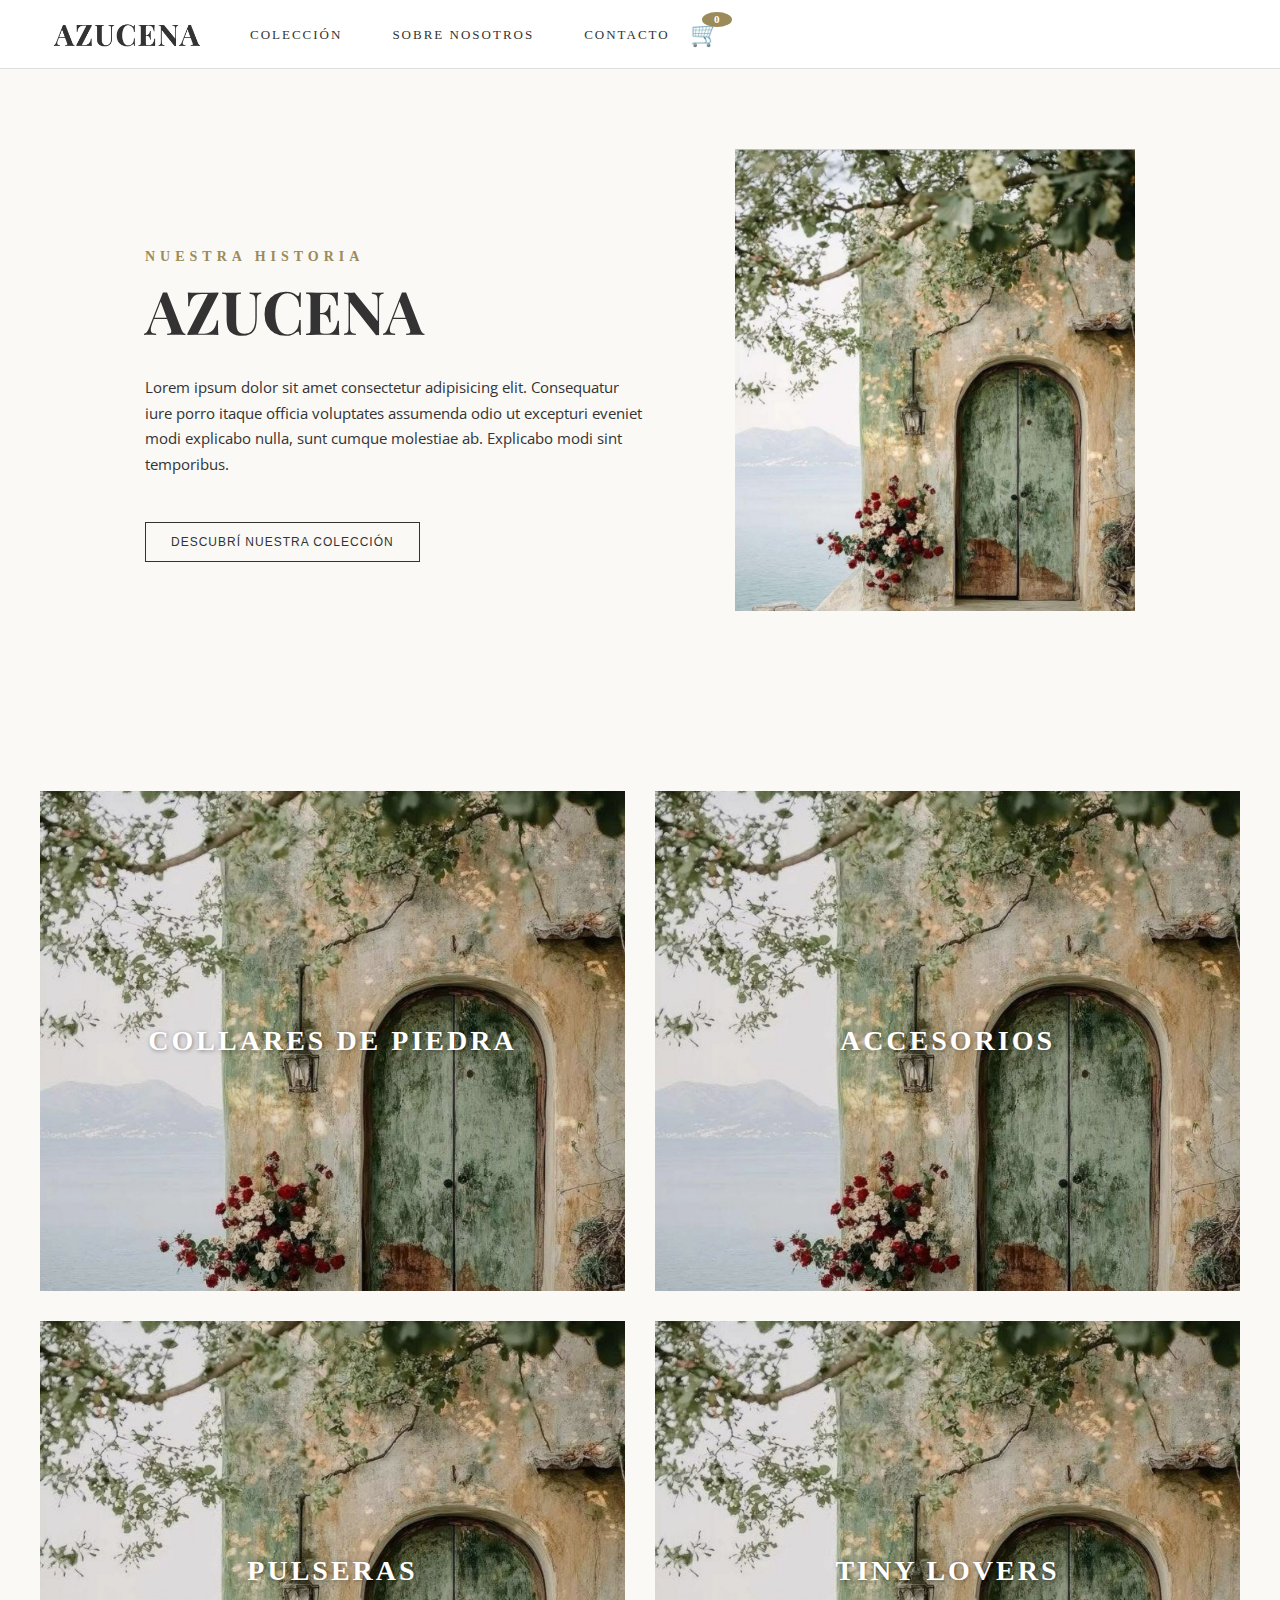
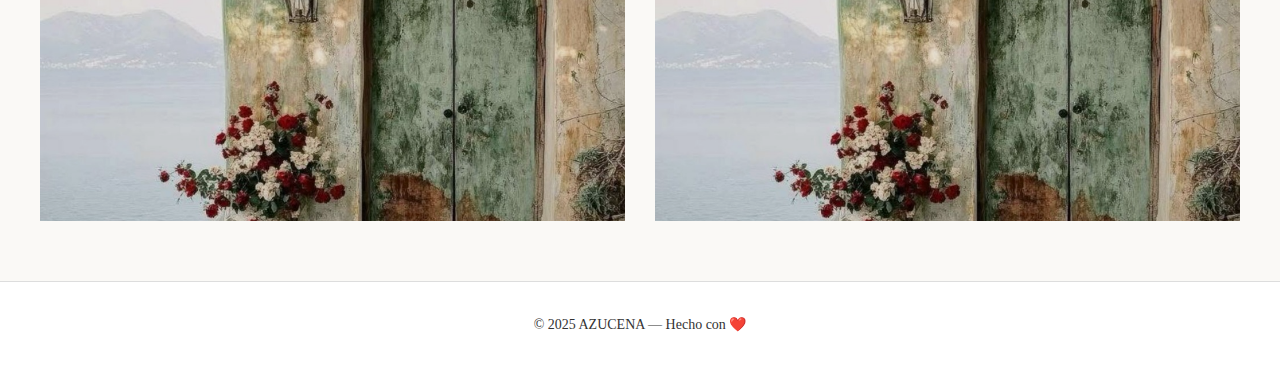
<file: AZUCENA/index.html>
<!DOCTYPE html>
<html lang="es">
<head>
  <meta charset="UTF-8">
  <meta name="viewport" content="width=device-width, initial-scale=1.0">
  <title>AZUCENA</title>
  <link rel="stylesheet" href="./css/style.css">
  <link href="https://fonts.googleapis.com/css2?family=Playfair+Display:wght@400;700&family=Open+Sans:wght@300;400&display=swap" rel="stylesheet">
</head>
<body>
  <header class="header">
    <nav class="navbar">
      <div class="logo">
        <a href="./index.html"><img src="./img/logo.png" alt=""></a>
      </div>
      <ul class="nav-links">
        <li><a href="./coleccion.html">Colección</a></li>
        <li><a href="./sobre.html">Sobre Nosotros</a></li>
        <li><a href="./contacto.html">Contacto</a></li>
      </ul>
      <div class="cart-icon">
        <a href="./carrito.html"> 
            🛒
            <span class="cart-count" id="cartCount">0</span>
        </a>
    </div>
    </nav>
  </header>

  <section class="hero">
    <div class="hero-text">
      <h2>NUESTRA HISTORIA</h2>
      <h1>AZUCENA</h1>
      <p>Lorem ipsum dolor sit amet consectetur adipisicing elit. Consequatur iure porro itaque officia voluptates assumenda odio ut excepturi eveniet modi explicabo nulla, sunt cumque molestiae ab. Explicabo modi sint temporibus.</p>
      <button class="btn" onclick="window.location.href='./coleccion.html'">DESCUBRÍ NUESTRA COLECCIÓN</button>
    </div>
    <div class="hero-image">
      <img src="./img/nos.png.png" alt="Maison Clairon fachada">
    </div>
  </section>

  <div class="grid">
    <div class="item-1">
        <a href="./collarespiedra.html">
            <h3>Collares de piedra</h3>
        </a>
    </div>
    <div class="item-2">
        <a href="./accesorios.html">
            <h3>Accesorios</h3>
        </a>
    </div>
    <div class="item-3">
        <a href="./pulseras.html">
            <h3>Pulseras</h3>
        </a>
    </div>
    <div class="item-4">
        <a href="./tinylovers.html">
            <h3>Tiny Lovers</h3>
        </a>
    </div>
  </div>

  <footer class="footer">
    <p>© 2025 AZUCENA — Hecho con ❤️</p>
  </footer>

  <script src="./js/index.js"></script>
</body>
</html>
</file>
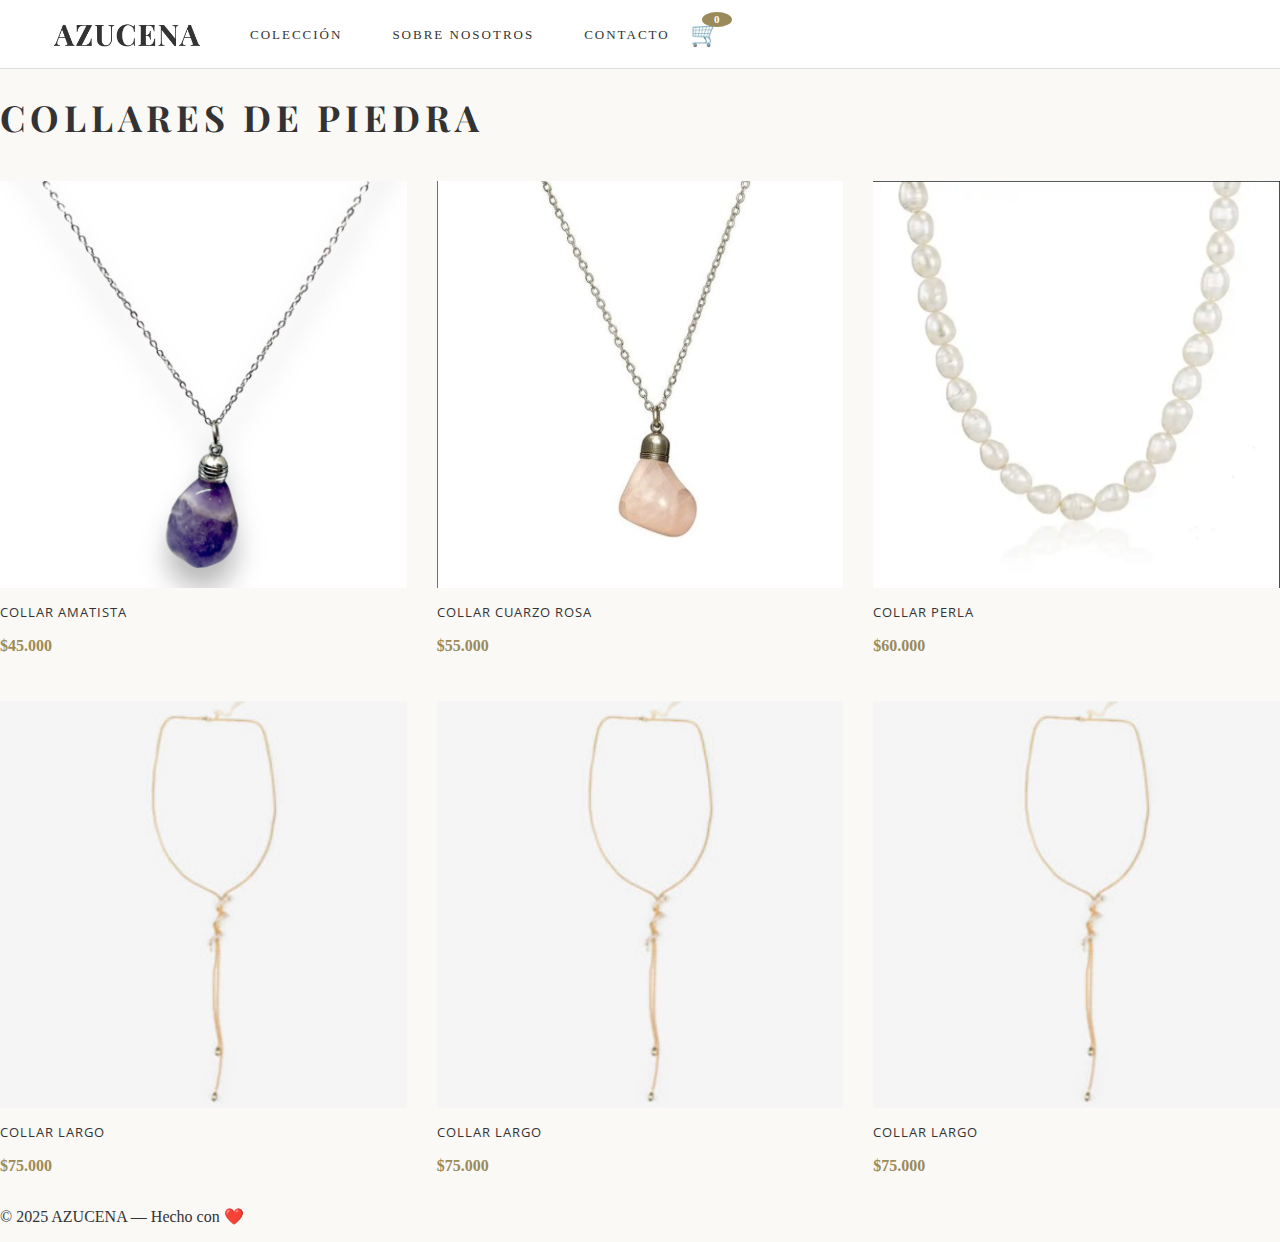
<file: AZUCENA/accesorios.html>
<!DOCTYPE html>
<html lang="es">
<head>
  <meta charset="UTF-8">
  <meta name="viewport" content="width=device-width, initial-scale=1.0">
  <title>AZUCENA</title>
  <link rel="stylesheet" href="./css/style.css">
  <link href="https://fonts.googleapis.com/css2?family=Playfair+Display:wght@400;700&family=Open+Sans:wght@300;400&display=swap" rel="stylesheet">
</head>
<body>
  <header class="header">
    <nav class="navbar">
      <div class="logo">
        <a href="./index.html"><img src="./img/logo.png" alt=""></a>
      </div>
      <ul class="nav-links">
        <li><a href="./coleccion.html">Colección</a></li>
        <li><a href="./sobre.html">Sobre Nosotros</a></li>
        <li><a href="./contacto.html">Contacto</a></li>
      </ul>
      <div class="cart-icon">
          <a href="./carrito.html">
            🛒
            <span class="cart-count" id="cartCount">0</span>
          </a>
      </div>
    </nav>
  </header>
  <main>
    <h1 class="catalogue-title">COLLARES DE PIEDRA</h1>
    
    <section class="products-grid">
        
        <a href="./collaramatista.html" class="product-item">
            <div class="product-image-container">
                <img src="./img/collaramatista.png" alt="Collar Amatista">
            </div>
            <h4 class="product-name">COLLAR AMATISTA</h4>
            <p class="product-price">$45.000</p>
        </a>

        <a href="./collaramatista.html" class="product-item">
            <div class="product-image-container">
                <img src="./img/collarcuarzo.png" alt="Collar Cuarzo Rosa">
            </div>
            <h4 class="product-name">COLLAR CUARZO ROSA</h4>
            <p class="product-price">$55.000</p>
        </a>
        
        <a href="./collaramatista.html" class="product-item">
            <div class="product-image-container">
                <img src="./img/collarperla.png" alt="Collar Perla Clásica">
            </div>
            <h4 class="product-name">COLLAR PERLA</h4>
            <p class="product-price">$60.000</p>
        </a>

        <a href="./collaramatista.html" class="product-item">
            <div class="product-image-container">
                <img src="./img/collarlargo.png" alt="Collar Amatista Largo">
            </div>
            <h4 class="product-name">COLLAR LARGO</h4>
            <p class="product-price">$75.000</p>
        </a>

        <a href="./collaramatista.html" class="product-item">
            <div class="product-image-container">
                <img src="./img/collarlargo.png" alt="Collar Amatista Largo">
            </div>
            <h4 class="product-name">COLLAR LARGO</h4>
            <p class="product-price">$75.000</p>
        </a>

        <a href="./collaramatista.html" class="product-item">
            <div class="product-image-container">
                <img src="./img/collarlargo.png" alt="Collar Amatista Largo">
            </div>
            <h4 class="product-name">COLLAR LARGO</h4>
            <p class="product-price">$75.000</p>
        </a>
        
        </section>
  </main>
  <footer>
    <p>© 2025 AZUCENA — Hecho con ❤️</p>
  </footer>
</body>
</html>
</file>
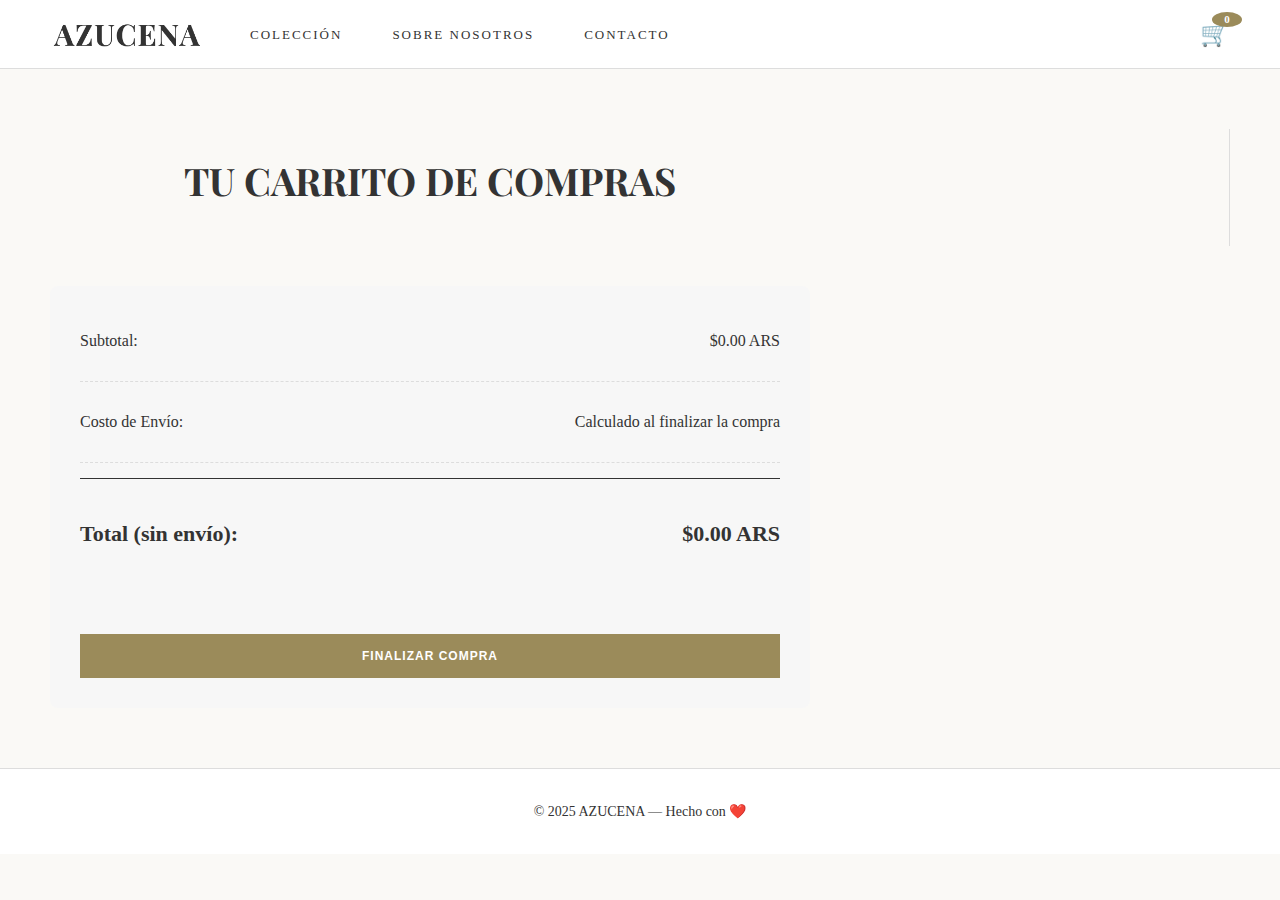
<file: AZUCENA/carrito.html>
<!DOCTYPE html>
<html lang="es">
<head>
    <meta charset="UTF-8">
    <meta name="viewport" content="width=device-width, initial-scale=1.0">
    <title>Tu Carrito de Compras | AZUCENA</title>
    <link rel="stylesheet" href="./css/style.css">
    <link href="https://fonts.googleapis.com/css2?family=Playfair+Display:wght@400;700&family=Open+Sans:wght@300;400&display=swap" rel="stylesheet">
</head>
<body>
    <header class="header">
        <nav class="navbar">
            <div class="logo">
                <a href="./index.html"><img src="./img/logo.png" alt="Logo AZUCENA"></a>
            </div>
            <ul class="nav-links">
                <li><a href="./coleccion.html">Colección</a></li>
                <li><a href="./sobre.html">Sobre Nosotros</a></li>
                <li><a href="./contacto.html">Contacto</a></li>
            </ul>
        </nav>
        <div class="cart-icon">
            <a href="./carrito.html"> 
                🛒
                <span class="cart-count" id="cartCount">0</span>
            </a>
        </div>
    </header>

    <main class="cart-page">
        <div class="cart-container">
            <h1 class="cart-heading">TU CARRITO DE COMPRAS</h1>
            
            <section class="cart-items-list" id="cartItemsList">
                </section>

            <section class="cart-summary">
                <div class="summary-line">
                    <p>Subtotal:</p>
                    <p id="cartSubtotal">$0.00 ARS</p>
                </div>
                <div class="summary-line">
                    <p>Costo de Envío:</p>
                    <p>Calculado al finalizar la compra</p>
                </div>
                <div class="summary-line total-line">
                    <h3>Total (sin envío):</h3>
                    <h3 id="cartTotal">$0.00 ARS</h3>
                </div>
                
                <button class="btn checkout-btn">FINALIZAR COMPRA</button>
            </section>
        </div>
    </main>

    <footer class="footer">
        <p>© 2025 AZUCENA — Hecho con ❤️</p>
    </footer>

    <script src="./js/index.js"></script> 
</body>
</html>
</file>
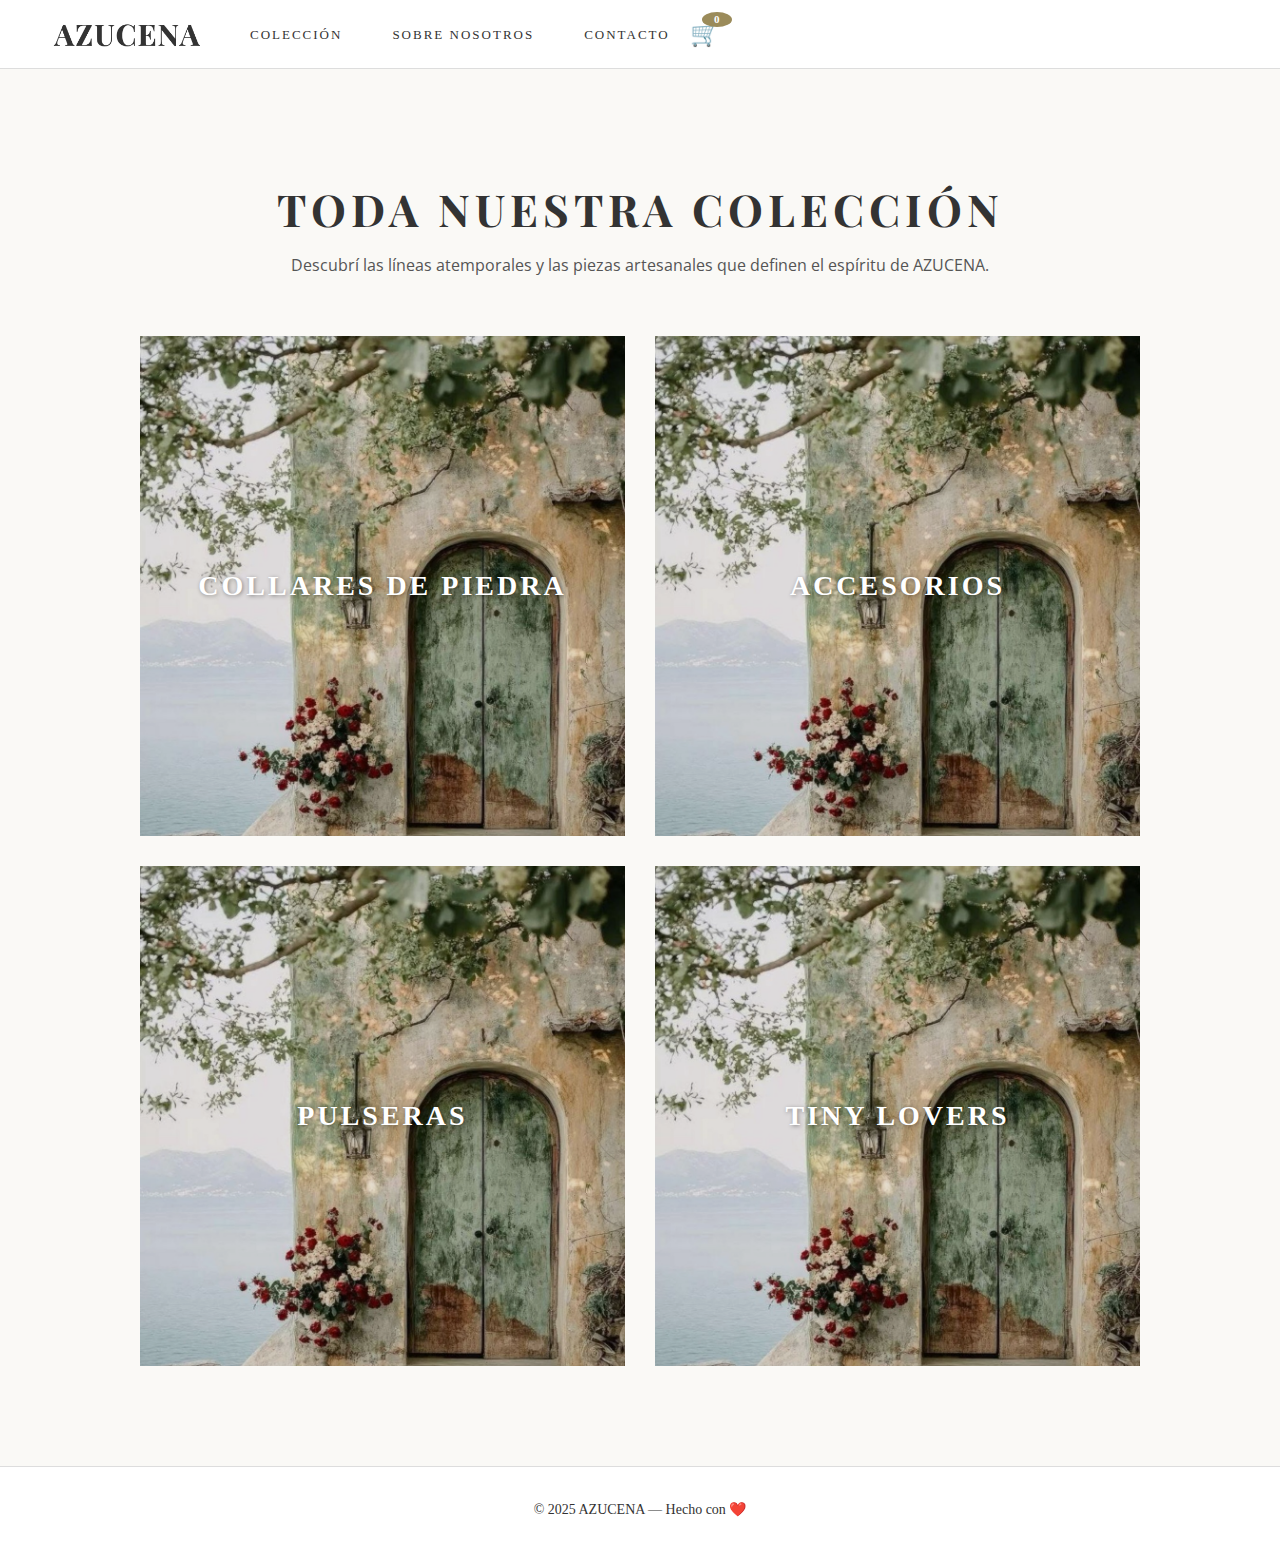
<file: AZUCENA/coleccion.html>
<!DOCTYPE html>
<html lang="en">
<head>
    <meta charset="UTF-8">
    <meta name="viewport" content="width=device-width, initial-scale=1.0">
    <title>Coleccion</title>
    <link rel="stylesheet" href="./css/style.css">
    <link href="https://fonts.googleapis.com/css2?family=Playfair+Display:wght@400;700&family=Open+Sans:wght@300;400&display=swap" rel="stylesheet">
</head>
<body>
    <header class="header">
        <nav class="navbar">
            <div class="logo">
                <a href="./index.html"><img src="./img/logo.png" alt=""></a>
            </div>
            <ul class="nav-links">
                <li><a href="./coleccion.html">Colección</a></li>
                <li><a href="./sobre.html">Sobre Nosotros</a></li>
                <li><a href="./contacto.html">Contacto</a></li>
            </ul>
            <div class="cart-icon">
              <a href="./carrito.html"> 
                🛒
                <span class="cart-count" id="cartCount">0</span>
              </a>
            </div>
        </nav>
    </header>
    <main class="collection-page">
        <h1 class="collection-title">TODA NUESTRA COLECCIÓN</h1>
        <p class="collection-intro">Descubrí las líneas atemporales y las piezas artesanales que definen el espíritu de AZUCENA.</p>
        
        <div class="grid wide-grid">
            <div class="item-1">
                <a href="./collarespiedra.html">
                    <h3>Collares de piedra</h3>
                </a>
            </div>
            <div class="item-2">
                <a href="./accesorios.html">
                    <h3>Accesorios</h3>
                </a>
            </div>
            <div class="item-3">
                <a href="./pulseras.html">
                    <h3>Pulseras</h3>
                </a>
            </div>
            <div class="item-4">
                <a href="./tinylovers.html">
                    <h3>Tiny Lovers</h3>
                </a>
            </div>

            </div>
    </main>
    <footer class="footer">
        <p>© 2025 AZUCENA — Hecho con ❤️</p>
    </footer>
</body>
</html>
</file>
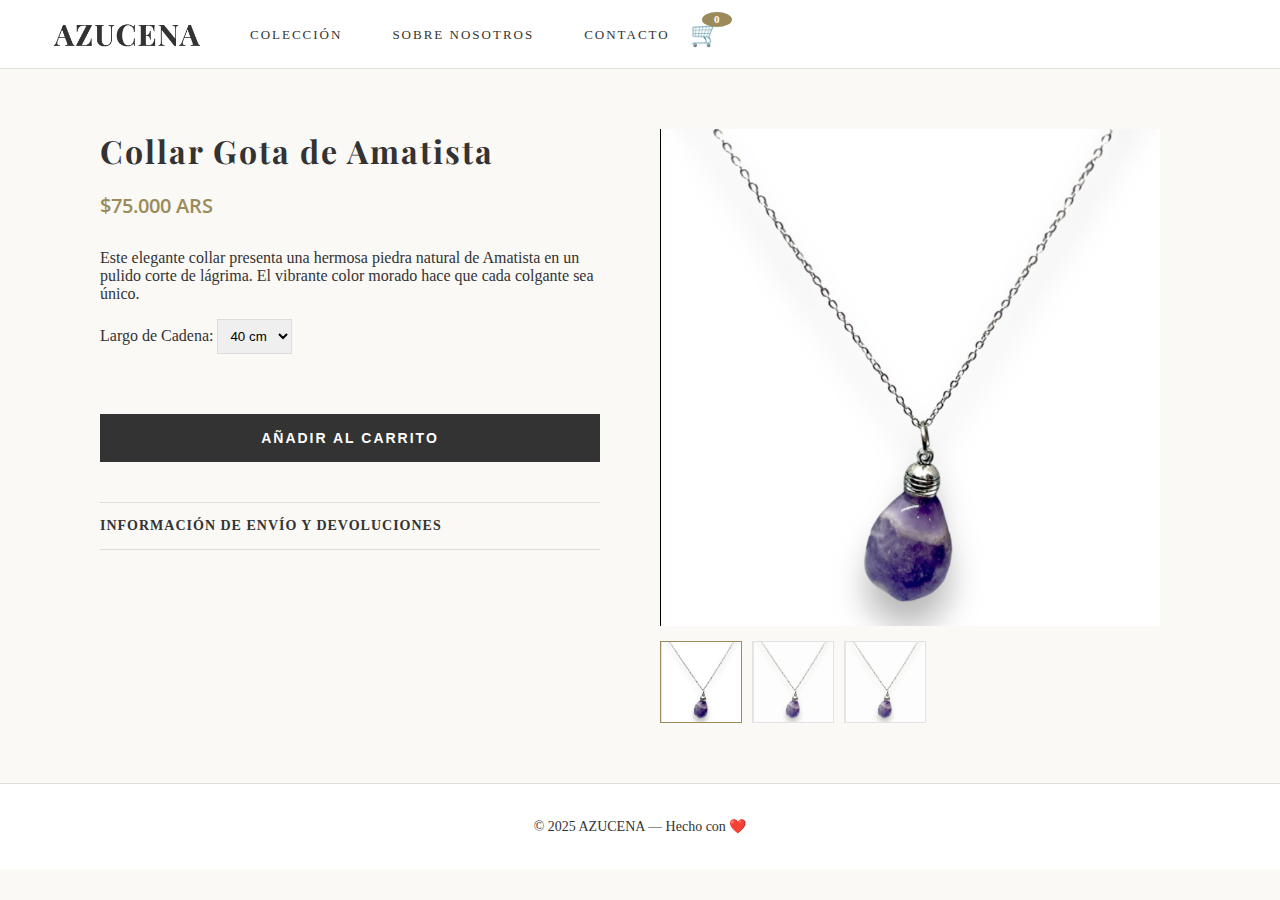
<file: AZUCENA/collaramatista.html>
<!DOCTYPE html>
<html lang="es">
<head>
  <meta charset="UTF-8">
  <meta name="viewport" content="width=device-width, initial-scale=1.0">
  <title>AZUCENA</title>
  <link rel="stylesheet" href="./css/style.css">
  <link href="https://fonts.googleapis.com/css2?family=Playfair+Display:wght@400;700&family=Open+Sans:wght@300;400&display=swap" rel="stylesheet">
</head>
<body>
  <header class="header">
    <nav class="navbar">
      <div class="logo">
        <a href="./index.html"><img src="./img/logo.png" alt=""></a>
      </div>
      <ul class="nav-links">
        <li><a href="./coleccion.html">Colección</a></li>
        <li><a href="./sobre.html">Sobre Nosotros</a></li>
        <li><a href="./contacto.html">Contacto</a></li>
      </ul>
      <div class="cart-icon">
        <a href="./carrito.html"> 
            🛒
            <span class="cart-count" id="cartCount">0</span>
        </a>
    </div>
    </nav>
  </header>
  <main class="product-detail-page">
    <div class="product-detail-container">
        
        <div class="product-info">
            <h1 class="product-title">Collar Gota de Amatista</h1>
            <p class="product-price-detail">$75.000 ARS</p>
            
            <p class="product-description">
                Este elegante collar presenta una hermosa piedra natural de Amatista en un pulido corte de lágrima. El vibrante color morado hace que cada colgante sea único.
            </p>

            <div class="size-selector" style="margin-bottom: 30px;">
                <label for="cadena">Largo de Cadena:</label>
                <select id="cadena" name="cadena" style="padding: 8px; border: 1px solid #ddd;">
                    <option value="40">40 cm</option>
                    <option value="50">50 cm</option>
                </select>
            </div>

            <button class="btn add-to-cart-btn" id="addToCartBtn" 
                    data-product-name="Collar Gota de Amatista" 
                    data-product-price="75000"
                    data-product-id="collar-amatista-gota">
                AÑADIR AL CARRITO
            </button>

            <div class="accordion-info">
                <h3>Información de Envío y Devoluciones</h3>
                </div>
            
        </div>
        
        <div class="product-gallery">
            <img src="./img/collaramatista.png" alt="Collar Amatista" class="main-image" id="mainImage">
            
            <div class="thumbnails">
                <img src="./img/collaramatista.png" alt="Vista A" class="thumbnail-item" data-full-img="./img/producto1-collar-a.jpg">
                <img src="./img/collaramatista.png" alt="Vista B" class="thumbnail-item" data-full-img="./img/producto1-collar-b.jpg">
                <img src="./img/collaramatista.png" alt="Vista C" class="thumbnail-item" data-full-img="./img/producto1-collar-c.jpg">
            </div>
        </div>
        
    </div>
  </main>
  <footer class="footer">
    <p>© 2025 AZUCENA — Hecho con ❤️</p>
  </footer>
  <script src="./js/index.js"></script>
  <script src="./js/carrito.js"></script>
</body>
</html>
</file>
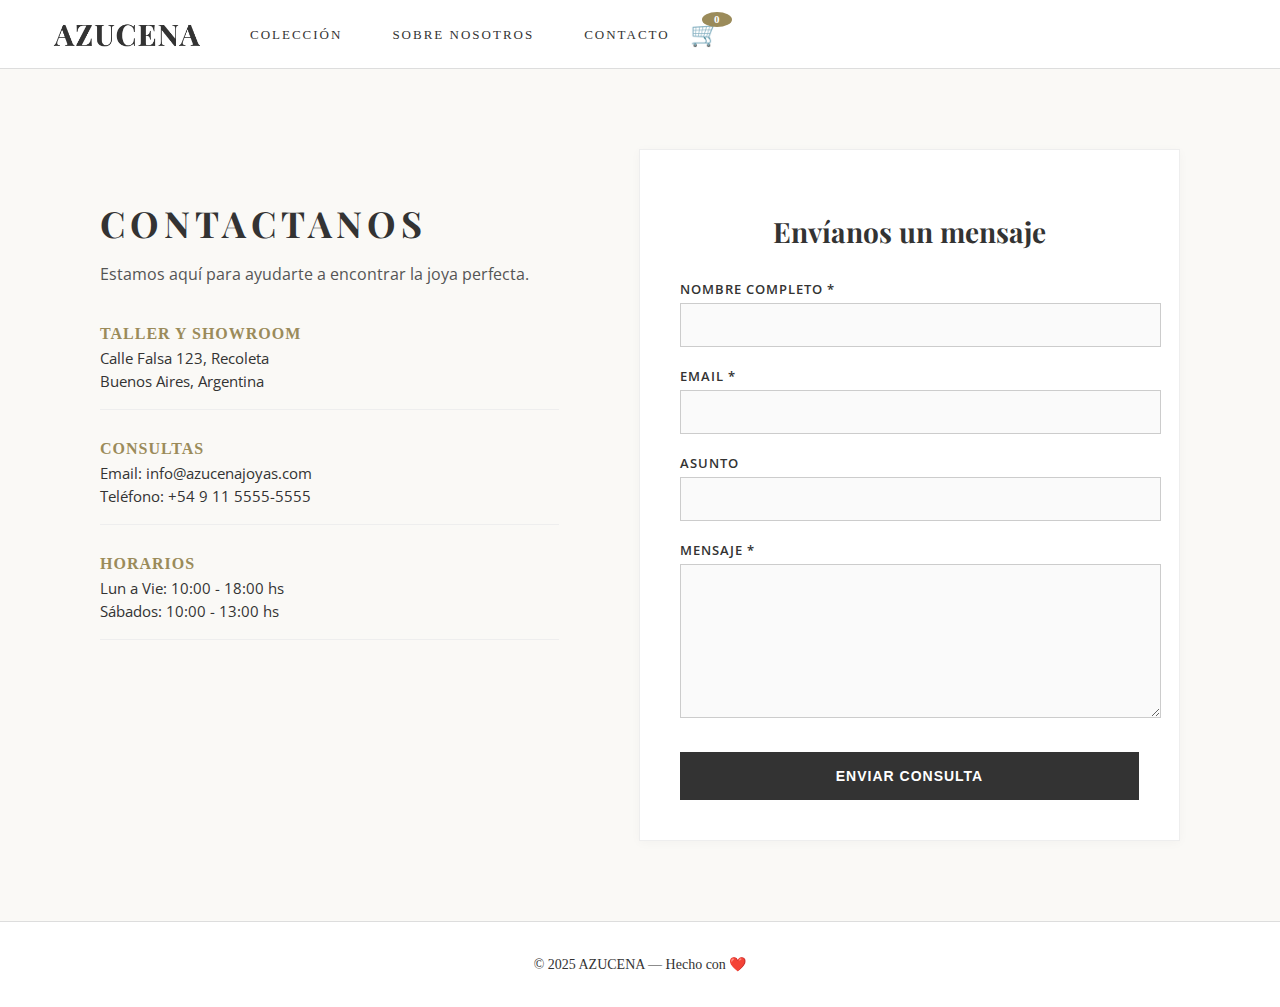
<file: AZUCENA/contacto.html>
<!DOCTYPE html>
<html lang="en">
<head>
    <meta charset="UTF-8">
    <meta name="viewport" content="width=device-width, initial-scale=1.0">
    <title>Contacto</title>
    <link rel="stylesheet" href="./css/style.css">
    <link href="https://fonts.googleapis.com/css2?family=Playfair+Display:wght@400;700&family=Open+Sans:wght@300;400&display=swap" rel="stylesheet">
</head>
<body>
    <header class="header">
        <nav class="navbar">
            <div class="logo">
                <a href="./index.html"><img src="./img/logo.png" alt=""></a>
            </div>
            <ul class="nav-links">
                <li><a href="./coleccion.html">Colección</a></li>
                <li><a href="./sobre.html">Sobre Nosotros</a></li>
                <li><a href="./contacto.html">Contacto</a></li>
            </ul>
            <div class="cart-icon">
              <a href="./carrito.html"> 
                🛒
                <span class="cart-count" id="cartCount">0</span>
              </a>
            </div>
        </nav>
    </header>
    <main class="contact-page">
        <div class="contact-container">
        
            <div class="contact-info-details">
                <h2 class="contact-title">CONTACTANOS</h2>
                <p class="contact-slogan">Estamos aquí para ayudarte a encontrar la joya perfecta.</p>

                <div class="info-group">
                    <h3>Taller y Showroom</h3>
                    <p>Calle Falsa 123, Recoleta</p>
                    <p>Buenos Aires, Argentina</p>
                </div>
            
                <div class="info-group">
                    <h3>Consultas</h3>
                    <p>Email: info@azucenajoyas.com</p>
                    <p>Teléfono: +54 9 11 5555-5555</p>
                </div>
            
                <div class="info-group">
                    <h3>Horarios</h3>
                    <p>Lun a Vie: 10:00 - 18:00 hs</p>
                    <p>Sábados: 10:00 - 13:00 hs</p>
                </div>
            </div>
        
            <div class="contact-form-wrapper">
                <h2 class="form-heading">Envíanos un mensaje</h2>
            
                <form action="#" method="POST" class="contact-form">
                
                    <div class="form-group">
                        <label for="nombre">Nombre Completo *</label>
                        <input type="text" id="nombre" name="nombre" required>
                    </div>

                    <div class="form-group">
                        <label for="email">Email *</label>
                        <input type="email" id="email" name="email" required>
                    </div>

                    <div class="form-group">
                        <label for="asunto">Asunto</label>
                        <input type="text" id="asunto" name="asunto">
                    </div>

                    <div class="form-group">
                        <label for="mensaje">Mensaje *</label>
                        <textarea id="mensaje" name="mensaje" rows="6" required></textarea>
                    </div>

                    <button type="submit" class="btn send-btn">ENVIAR CONSULTA</button>
                </form>
            </div>
        </div>
    </main>
    <footer class="footer">
        <p>© 2025 AZUCENA — Hecho con ❤️</p>
    </footer>
</body>
</html>
</file>
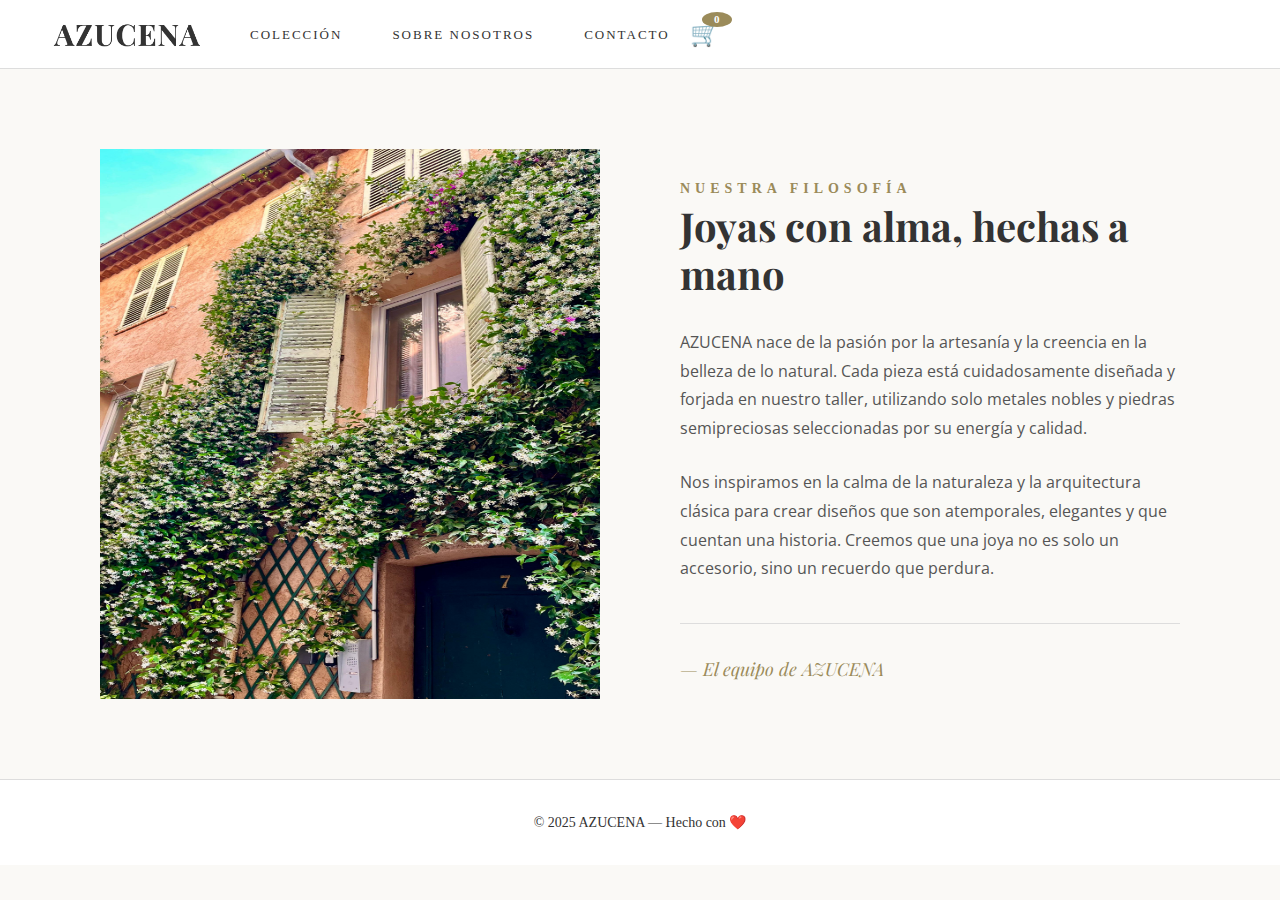
<file: AZUCENA/sobre.html>
<!DOCTYPE html>
<html lang="en">
<head>
    <meta charset="UTF-8">
    <meta name="viewport" content="width=device-width, initial-scale=1.0">
    <title>Sobre Nosotros</title>
    <link rel="stylesheet" href="./css/style.css">
    <link href="https://fonts.googleapis.com/css2?family=Playfair+Display:wght@400;700&family=Open+Sans:wght@300;400&display=swap" rel="stylesheet">
</head>
<body>
  <header class="header">
    <nav class="navbar">
        <div class="logo">
            <a href="./index.html"><img src="./img/logo.png" alt=""></a>
        </div>
        <ul class="nav-links">
            <li><a href="./coleccion.html">Colección</a></li>
            <li><a href="./sobre.html">Sobre Nosotros</a></li>
            <li><a href="./contacto.html">Contacto</a></li>
        </ul>
        <div class="cart-icon">
          <a href="./carrito.html"> 
            🛒
            <span class="cart-count" id="cartCount">0</span>
          </a>
        </div>
    </nav>
  </header>
    <main class="about-page">
        <section class="about-content">
        
            <div class="about-image-container">
                <img src="./img/catalogo.png.jpeg" alt="Taller o inspiración de AZUCENA" class="about-main-image">
            </div>
        
            <div class="about-text-container">
                <h2 class="about-subtitle">NUESTRA FILOSOFÍA</h2>
                <h1 class="about-title">Joyas con alma, hechas a mano</h1>            
                <p class="about-paragraph">
                    AZUCENA nace de la pasión por la artesanía y la creencia en la belleza de lo natural. Cada pieza está cuidadosamente diseñada y forjada en nuestro taller, utilizando solo metales nobles y piedras semipreciosas seleccionadas por su energía y calidad.
                </p>            
                <p class="about-paragraph">
                    Nos inspiramos en la calma de la naturaleza y la arquitectura clásica para crear diseños que son atemporales, elegantes y que cuentan una historia. Creemos que una joya no es solo un accesorio, sino un recuerdo que perdura.
                </p>
                <div class="signature">
                    <p>— El equipo de AZUCENA</p>
                </div>
            </div>
        </section>
    </main>
    <footer class="footer">
        <p>© 2025 AZUCENA — Hecho con ❤️</p>
    </footer>
</body>
</html>
</file>
<file: AZUCENA/css/style.css>
body {
  margin: 0;
  /* Usamos una pila de fuentes elegantes */
  font-family: "Didot", "Bodoni MT", "Times New Roman", serif;
  color: #333;  
  background-color: #faf9f6;
}

/* HEADER Y NAVEGACIÓN (Logo Izquierda, Links Derecha) */
.header {
  padding: 20px 50px;
  display: flex;
  justify-content: space-between;
  align-items: center;
  background: white;
  border-bottom: 1px solid #ddd;
}

.header nav {
    display: flex;
    align-items: center;
    width: auto;
}

.logo {
  margin-bottom: 0; 
  margin-right: 50px; /* Separación del logo a la navegación */
}

.logo img{
  width: 150px; 
  height: auto;
  display: block;
}

.nav-links {
  list-style: none;
  display: flex;
  gap: 50px; /* Separación elegante entre los links */
  padding: 0;
  margin: 0;
}

.nav-links li a {
  text-decoration: none;
  color: #333;
  font-weight: 400;
  text-transform: uppercase; 
  font-size: 13px; 
  letter-spacing: 2px; 
  padding: 5px 0;
}

/* HERO SECTION */
.hero {
  display: flex;
  align-items: center;
  justify-content: space-around;
  padding: 80px 100px;
}

.hero-text {
  max-width: 500px;
  text-align: left; 
}

.hero-text h2 {
  color: #9b8b5a; 
  font-size: 14px;
  letter-spacing: 5px; 
  text-transform: uppercase;
  margin-bottom: 5px;
}

.hero-text h1 {
  font-family: 'Playfair Display', serif;
  font-size: 60px;
  margin-top: 0;
  margin-bottom: 25px;
}

.hero-text p {
  font-family: 'Open Sans', serif; 
  font-size: 15px;
  line-height: 1.7; 
}

.btn {
  margin-top: 30px;
  background: none;
  border: 1px solid #333;
  padding: 12px 25px; 
  cursor: pointer;
  font-size: 12px;
  text-transform: none;
  color: #333;
  display: inline-block;
  letter-spacing: 1px;
  transition: background-color 0.3s, color 0.3s;
}

.btn:hover {
    background-color: #333;
    color: white;
}

.hero-image img {
  max-width: 400px;
  height: auto;
  display: block;
  /* Eliminar borde de prueba */
  border: none; 
}

/* ------------------------------------------------------------- */
/* CUADRÍCULA DE CATEGORÍAS (2x2) */
/* ------------------------------------------------------------- */

/* Contenedor de la cuadrícula */
.grid {
  display: grid;
  grid-template-columns: repeat(2, 1fr); /* 2 Columnas */
  gap: 30px; 
  margin: 60px 100px; /* Margen para centrar y espaciar (ajusta el 100px si es necesario) */
  max-width: 1200px;
  margin-left: auto;
  margin-right: auto;
}

/* El elemento DIV que contiene el enlace (ej: .item-1) */
.grid > div {
    /* Asegura que no haya padding o borde que altere el tamaño */
    padding: 0; 
    border: none;
}

/* El enlace 'a' dentro del div (ESTE ES EL BLOQUE VISUAL Y FUNCIONAL) */
.grid > div > a {
    display: flex;
    justify-content: center;
    align-items: center;
    
    /* ALTURA GRANDE (500px para que se vea bien la imagen) */
    height: 500px; 
    width: 100%; 
    text-decoration: none;
    overflow: hidden; 
    position: relative; 
    
    /* Transición para el efecto hover (ZOOM) */
    transition: transform 0.3s ease-in-out, filter 0.3s ease-in-out; 
    
    /* Aseguramos que el fondo se muestre correctamente */
    background-size: cover; 
    background-position: center center;
    background-repeat: no-repeat;
}

/* Efecto Overlay (Capa oscura sobre la imagen) */
.grid > div > a::before {
    content: '';
    position: absolute;
    top: 0;
    left: 0;
    width: 100%;
    height: 100%;
    background-color: rgba(0, 0, 0, 0.1); /* Overlay negro muy ligero */
    z-index: 1;
    transition: background-color 0.3s ease-in-out;
}

/* Efecto HOVER (Zoom y Opacidad) */
.grid > div > a:hover {
    transform: scale(1.03); /* Zoom sutil al 3% */
}

.grid > div > a:hover::before {
    /* Oscurece un poco más la imagen al pasar el mouse para resaltar el texto */
    background-color: rgba(0, 0, 0, 0.3); 
}

/* Estilo del Texto dentro de la cuadrícula */
.grid h3 {
    color: white;
    font-size: 28px;
    text-transform: uppercase;
    letter-spacing: 3px;
    font-weight: 700;
    z-index: 2; 
    margin: 0; 
    /* Sombra para mejorar la legibilidad sobre la imagen */
    text-shadow: 1px 1px 4px rgba(0, 0, 0, 0.4); 
}

/* ------------------------------------------------------------- */
/* ASIGNACIÓN DE IMÁGENES DE FONDO (AJUSTA LAS RUTAS SI ES NECESARIO) */

.item-1 a { 
    background-image: url('../img/nos.png.png'); 
}

.item-2 a { 
    background-image: url('../img/nos.png.png'); 
}

.item-3 a { 
    background-image: url('../img/nos.png.png'); 
}

.item-4 a { 
    background-image: url('../img/nos.png.png'); 
}

/* FOOTER */
.footer {
  background: white;
  text-align: center;
  padding: 20px;
  font-size: 14px;
  border-top: 1px solid #ddd;
}

/* ------------------------------------------------------------- */
/* ESTILOS ESPECÍFICOS DEL CATÁLOGO DE PRODUCTOS */
/* ------------------------------------------------------------- */

.catalogue-page {
    padding: 60px 50px;
    max-width: 1200px;
    margin: 0 auto; /* Centrar el contenido de la página */
    text-align: center;
}

.catalogue-title {
    font-family: 'Playfair Display', serif;
    font-size: 36px;
    letter-spacing: 5px;
    text-transform: uppercase;
    margin-bottom: 40px;
    color: #333;
}

/* Contenedor de la cuadrícula de productos (3 columnas) */
.products-grid {
    display: grid;
    /* 3 columnas de igual tamaño, con espacio entre ellas */
    grid-template-columns: repeat(3, 1fr); 
    gap: 30px; 
}

/* Estilo de cada producto individual */
.product-item {
    display: block;
    text-decoration: none;
    color: #333;
    transition: opacity 0.3s;
}

/* Efecto hover suave */
.product-item:hover {
    opacity: 0.85; 
}

.product-image-container {
    /* 1. Establece un contexto para el posicionamiento absoluto */
    position: relative;
    /* 2. Oculta el excedente de la imagen */
    overflow: hidden; 
    /* 3. El padding inferior con un valor de porcentaje igual al ancho */
    /* hace que la altura sea igual al ancho, creando un CUADRADO (1:1) */
    padding-bottom: 100%; 
    height: 0; /* Necesario para que el padding defina la altura */
    margin-bottom: 15px;
}

.product-image-container img {
    /* 1. Posiciona la imagen dentro del cuadrado */
    position: absolute;
    top: 0;
    left: 0;
    /* 2. Cubre todo el contenedor cuadrado */
    width: 100%;
    height: 100%;
    /* 3. **CLAVE**: Esto recorta la imagen (si es necesario) para llenar el cuadrado */
    object-fit: cover; 
    display: block;
}

/* Nombre del producto */
.product-name {
    font-family: 'Open Sans', serif; 
    font-size: 13px;
    font-weight: 400;
    letter-spacing: 1px;
    text-transform: uppercase;
    margin: 5px 0;
}

/* Precio del producto */
.product-price {
    font-family: "Didot", serif;
    font-size: 16px;
    font-weight: 700;
    color: #9b8b5a; /* Color dorado/marrón para el precio */
}

/* ------------------------------------------------------------- */
/* ESTILOS ESPECÍFICOS DE LA PÁGINA DE DETALLE DE PRODUCTO */
/* ------------------------------------------------------------- */

.product-detail-page {
    padding: 60px 100px;
    max-width: 1400px; 
    margin: 0 auto;
}

.product-detail-container {
    display: flex;
    gap: 60px; /* Espaciado ajustado */
    align-items: flex-start;
}

/* Columna 1: Información y Compra (IZQUIERDA) */
.product-info {
    flex: 1; 
    max-width: 500px;
    padding-top: 0; /* Asegura alineación superior */
}

/* Columna 2: Imágenes (DERECHA) */
.product-gallery {
    flex: 1; 
    max-width: 500px; /* Limita el tamaño de la galería para armonía */
}

.main-image {
    width: 100%;
    height: auto;
    display: block;
    margin-bottom: 15px;
}

/* Miniaturas Cuadradas */
.thumbnails {
    display: flex;
    gap: 10px;
    margin-top: 15px;
}

.thumbnail-item {
    width: 80px; 
    height: 80px;
    object-fit: cover; 
    border: 1px solid #ddd;
    cursor: pointer;
    opacity: 0.8;
    transition: opacity 0.3s, border-color 0.3s;
}

.thumbnail-item:hover,
.thumbnail-item.active {
    opacity: 1;
    border-color: #9b8b5a; /* Resalta el seleccionado */
}

.product-title {
    font-family: 'Playfair Display', serif;
    font-size: 32px;
    margin-top: 0;
    margin-bottom: 10px;
    letter-spacing: 2px;
}

.product-price-detail {
    font-family: 'Open Sans', sans-serif;
    font-size: 20px;
    font-weight: 600;
    color: #9b8b5a; 
    margin-bottom: 30px;
}

/* Estilo del botón de compra */
.add-to-cart-btn {
    width: 100%;
    padding: 15px 0;
    font-size: 14px;
    font-weight: 700;
    text-transform: uppercase;
    letter-spacing: 2px;
    background-color: #333;
    color: white;
    border: 1px solid #333;
    transition: background-color 0.3s;
}

.add-to-cart-btn:hover {
    background-color: black;
    cursor: pointer;
}

/* Acordeón de Info Adicional */
.accordion-info {
    margin-top: 40px;
    border-top: 1px solid #ddd;
}

.accordion-info h3 {
    font-size: 14px;
    text-transform: uppercase;
    letter-spacing: 1px;
    padding: 15px 0;
    margin: 0;
    cursor: pointer;
    border-bottom: 1px solid #ddd;
}

/* ------------------------------------------------------------- */
/* ESTILOS ESPECÍFICOS DE LA PÁGINA SOBRE NOSOTROS */
/* ------------------------------------------------------------- */

.about-page {
    padding: 80px 100px;
    max-width: 1200px;
    margin: 0 auto;
}

.about-content {
    display: flex;
    gap: 80px; /* Espacio entre imagen y texto */
    align-items: flex-start; /* Alineación superior */
}

/* Imagen (Columna 1) */
.about-image-container {
    flex: 1;
    overflow: hidden;
}

.about-main-image {
    width: 100%;
    height: 550px;
    display: block;
    /* Efecto sutil para que se vea como en una galería */
    box-shadow: 0 4px 15px rgba(0, 0, 0, 0.05); 
}

/* Texto (Columna 2) */
.about-text-container {
    flex: 1;
    padding-top: 20px;
}

.about-subtitle {
    font-size: 14px;
    letter-spacing: 5px;
    text-transform: uppercase;
    color: #9b8b5a; /* Color dorado */
    margin-bottom: 5px;
}

.about-title {
    font-family: 'Playfair Display', serif;
    font-size: 40px;
    margin-top: 0;
    margin-bottom: 30px;
    line-height: 1.2;
}

.about-paragraph {
    font-family: 'Open Sans', sans-serif;
    font-size: 16px;
    line-height: 1.8;
    margin-bottom: 25px;
    color: #555;
}

.signature {
    margin-top: 40px;
    border-top: 1px solid #ddd;
    padding-top: 15px;
}

.signature p {
    font-style: italic;
    color: #9b8b5a;
    font-family: 'Playfair Display', serif;
    font-size: 18px;
}

/* ------------------------------------------------------------- */
/* ESTILOS ESPECÍFICOS DE LA PÁGINA DE CONTACTO */
/* ------------------------------------------------------------- */

.contact-page {
    padding: 80px 100px;
    max-width: 1200px;
    margin: 0 auto;
}

.contact-container {
    display: flex;
    gap: 80px;
    align-items: flex-start;
}

/* Columna de Información */
.contact-info-details {
    flex: 1;
    padding-top: 20px;
}

.contact-title {
    font-family: 'Playfair Display', serif;
    font-size: 36px;
    letter-spacing: 5px;
    text-transform: uppercase;
    margin-bottom: 5px;
}

.contact-slogan {
    font-family: 'Open Sans', sans-serif;
    font-size: 16px;
    color: #555;
    margin-bottom: 40px;
}

.info-group {
    margin-bottom: 30px;
    padding-bottom: 15px;
    border-bottom: 1px solid #eee;
}

.info-group h3 {
    font-size: 16px;
    text-transform: uppercase;
    letter-spacing: 1px;
    color: #9b8b5a; /* Color dorado */
    margin-bottom: 5px;
}

.info-group p {
    font-size: 15px;
    margin: 3px 0;
    font-family: 'Open Sans', sans-serif;
}

/* Columna del Formulario */
.contact-form-wrapper {
    flex: 1;
    background-color: white;
    padding: 40px;
    border: 1px solid #eee;
    box-shadow: 0 2px 10px rgba(0, 0, 0, 0.03);
}

.form-heading {
    font-family: 'Playfair Display', serif;
    font-size: 28px;
    margin-bottom: 30px;
    text-align: center;
}

.contact-form {
    display: flex;
    flex-direction: column;
}

.form-group {
    margin-bottom: 20px;
}

.form-group label {
    display: block;
    margin-bottom: 5px;
    font-size: 13px;
    font-weight: 600;
    text-transform: uppercase;
    letter-spacing: 1px;
    font-family: 'Open Sans', sans-serif;
    color: #333;
}

/* Estilo minimalista para los campos de texto y textarea */
.contact-form input[type="text"],
.contact-form input[type="email"],
.contact-form textarea {
    width: 100%;
    padding: 10px;
    border: 1px solid #ccc;
    background-color: #fafafa;
    font-size: 16px;
    font-family: 'Open Sans', sans-serif;
    /* Eliminar el resalte azul al hacer clic (focus) */
    outline: none;
    transition: border-color 0.3s;
}

.contact-form input:focus,
.contact-form textarea:focus {
    border-color: #9b8b5a; /* Borde dorado al hacer foco */
}

/* Estilo para el botón de envío (reutiliza el estilo .btn) */
.send-btn {
    margin-top: 10px;
    width: 100%;
    padding: 15px 0;
    font-size: 14px;
    font-weight: 700;
    background-color: #333; /* Fondo oscuro */
    color: white;
    border: 1px solid #333;
}

.send-btn:hover {
    background-color: black;
}

/* ------------------------------------------------------------- */
/* ESTILOS ESPECÍFICOS DE LA PÁGINA COLECCIÓN */
/* ------------------------------------------------------------- */

.collection-page {
    padding: 80px 100px 40px 100px;
    max-width: 1400px;
    margin: 0 auto;
    text-align: center;
}

.collection-title {
    font-family: 'Playfair Display', serif;
    font-size: 44px;
    letter-spacing: 5px;
    text-transform: uppercase;
    margin-bottom: 10px;
}

.collection-intro {
    font-family: 'Open Sans', sans-serif;
    font-size: 16px;
    color: #555;
    margin-bottom: 60px;
}

/* La clase .grid ya está definida en index.html, solo ajustamos su margen */
.grid.wide-grid {
    margin: 0 auto 60px auto; /* Eliminamos el margen superior e inferior y centramos */
    max-width: 1000px; /* Opcional: hacemos la cuadrícula un poco más compacta */
}

/* Si añadiste más ítems (item-5, item-6, etc.), debes definir sus imágenes aquí: */
/*
.item-5 a { 
    background-image: url('../img/imagen-anillos.jpg'); 
}
.item-6 a { 
    background-image: url('../img/imagen-pendientes.jpg'); 
}
*/

/* ================================================= */
/* ESTILOS DEL ÍCONO DEL CARRITO EN EL HEADER */
/* ================================================= */
.cart-icon {
    font-size: 24px; 
    position: relative;
    cursor: pointer;
    margin-left: 20px; 
}

.cart-icon a {
    text-decoration: none;
    color: #333; /* El color del ícono */
}

.cart-count {
    position: absolute;
    top: -8px;
    right: -12px;
    background-color: #9b8b5a; /* El color dorado de acento */
    color: white;
    border-radius: 50%;
    padding: 2px 6px;
    font-size: 11px;
    font-weight: 700;
    line-height: 1;
    min-width: 18px; 
    text-align: center;
}

/* ================================================= */
/* ESTILOS ESPECÍFICOS DE LA PÁGINA CARRITO */
/* ================================================= */
.cart-page {
    padding: 60px 50px;
    max-width: 1200px;
    margin: 0 auto;
}

.cart-heading {
    font-family: 'Playfair Display', serif;
    font-size: 38px;
    text-align: center;
    margin-bottom: 40px;
    color: #333;
}

.cart-container {
    display: grid;
    grid-template-columns: 2fr 1fr; /* Columna de ítems (2) y Columna de resumen (1) */
    gap: 40px;
}

.cart-items-list {
    border-right: 1px solid #ddd; /* Separador visual */
    padding-right: 40px;
}

.cart-item {
    display: flex;
    justify-content: space-between;
    align-items: center;
    padding: 20px 0;
    border-bottom: 1px solid #eee;
}

.cart-item-details {
    display: flex;
    align-items: center;
    gap: 20px;
    flex-grow: 1;
}

.cart-item-details img {
    width: 80px;
    height: 80px;
    object-fit: cover;
    border-radius: 4px;
}

.item-info h4 {
    font-family: 'Playfair Display', serif;
    margin-bottom: 5px;
    font-size: 16px;
}

.item-info p {
    color: #777;
    font-size: 14px;
}

.quantity-controls {
    display: flex;
    align-items: center;
    gap: 10px;
}

.quantity-controls button {
    background: none;
    border: 1px solid #ddd;
    color: #333;
    padding: 5px 10px;
    cursor: pointer;
    font-size: 16px;
    transition: background-color 0.2s;
}

.quantity-controls button:hover {
    background-color: #f0f0f0;
}

.item-price-total {
    text-align: right;
    font-weight: 700;
}

.remove-item {
    background: none;
    border: none;
    color: #9b8b5a;
    font-size: 14px;
    cursor: pointer;
    margin-left: 20px;
}

/* RESUMEN DEL CARRITO */
.cart-summary {
    background-color: #f7f7f7;
    padding: 30px;
    border-radius: 8px;
    height: fit-content;
}

.summary-line {
    display: flex;
    justify-content: space-between;
    margin-bottom: 15px;
    border-bottom: 1px dashed #ddd;
    padding-bottom: 15px;
}

.total-line {
    border-top: 1px solid #333;
    border-bottom: none;
    padding-top: 20px;
    margin-bottom: 20px;
}

.total-line h3 {
    font-size: 22px;
    color: #333;
}

.checkout-btn {
    width: 100%;
    padding: 15px;
    background-color: #9b8b5a; /* Color dorado de AZUCENA */
    border: none;
    color: white;
    font-weight: 700;
    cursor: pointer;
    transition: background-color 0.3s;
}

.checkout-btn:hover {
    background-color: #7a6e4e;
}

.cart-empty-message {
    text-align: center;
    padding: 50px 0;
    font-size: 18px;
    color: #777;
    grid-column: 1 / -1; /* Ocupa todo el ancho si el carrito está vacío */
}

/* Responsive para Carrito */
@media (max-width: 768px) {
    .cart-container {
        grid-template-columns: 1fr; /* Una sola columna en móvil */
        gap: 30px;
    }

    .cart-items-list {
        border-right: none;
        padding-right: 0;
        border-bottom: 1px solid #ddd;
        padding-bottom: 30px;
    }
}
</file>
